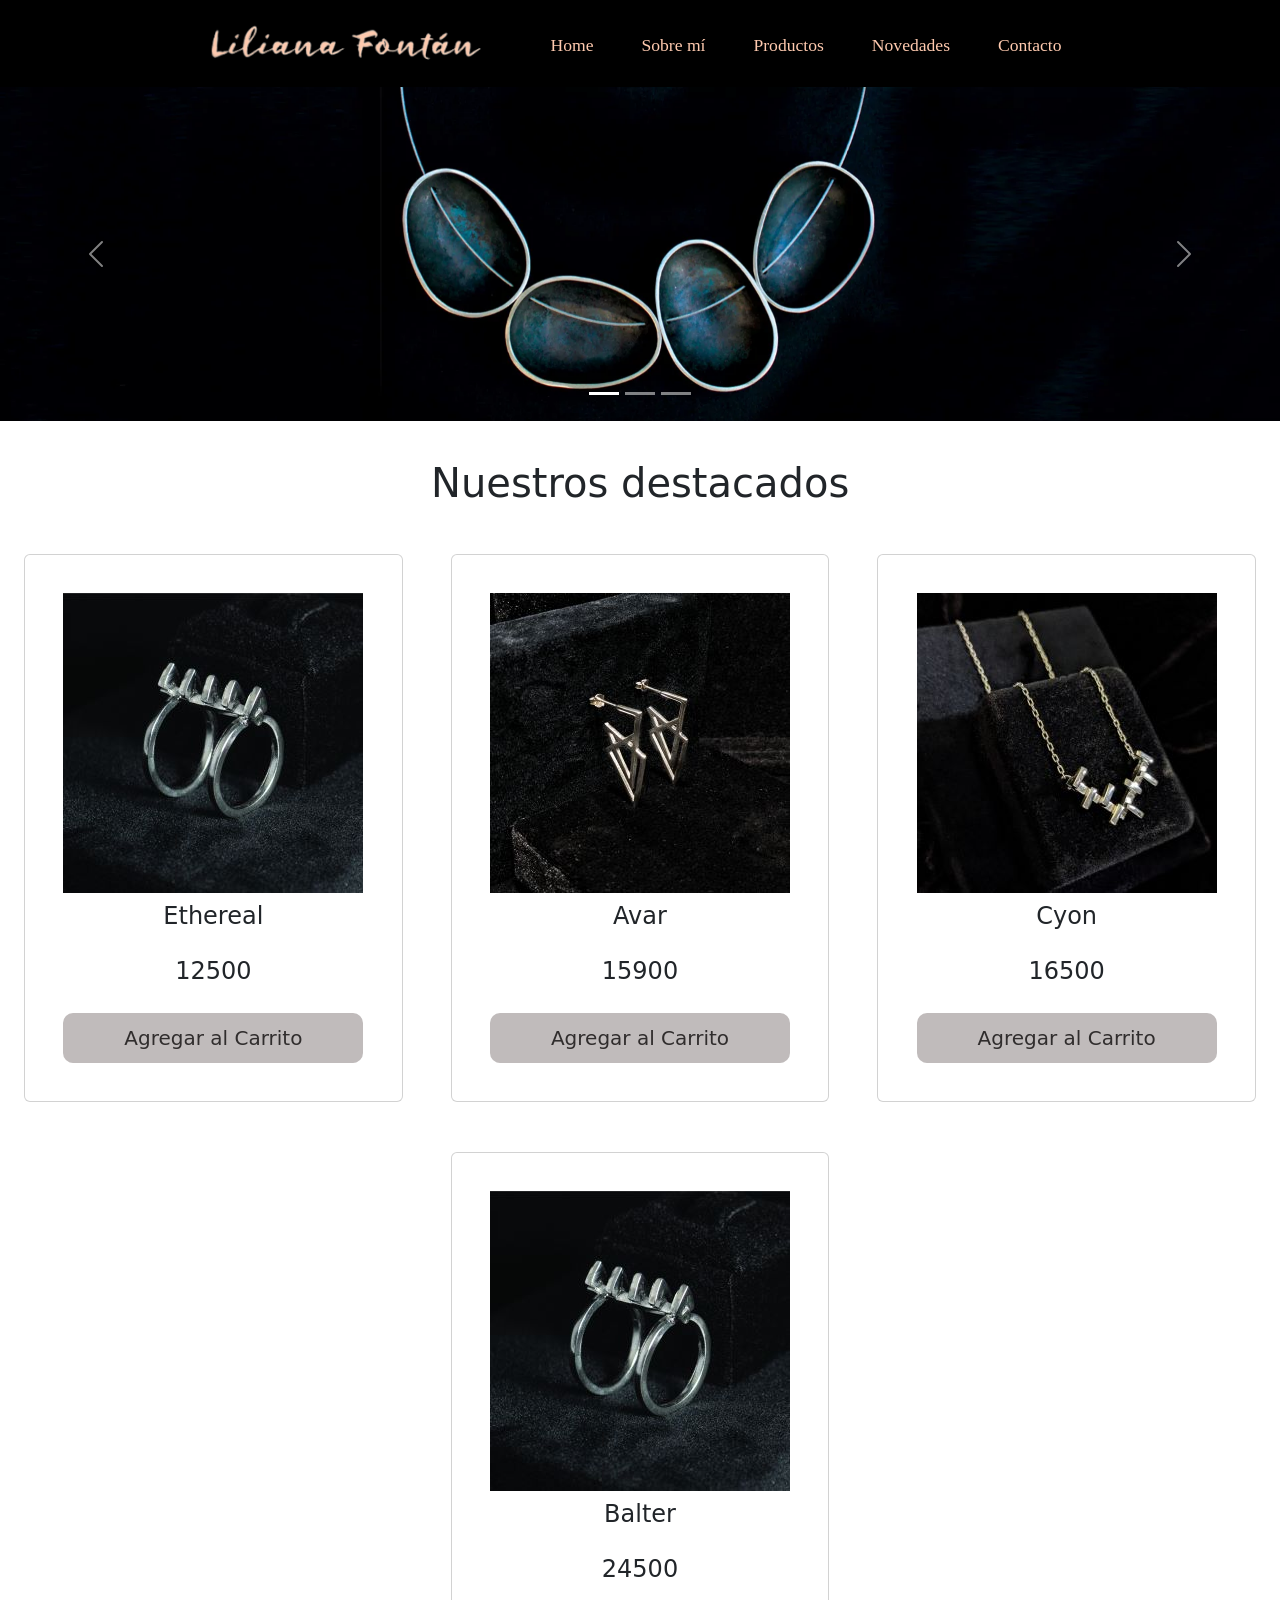
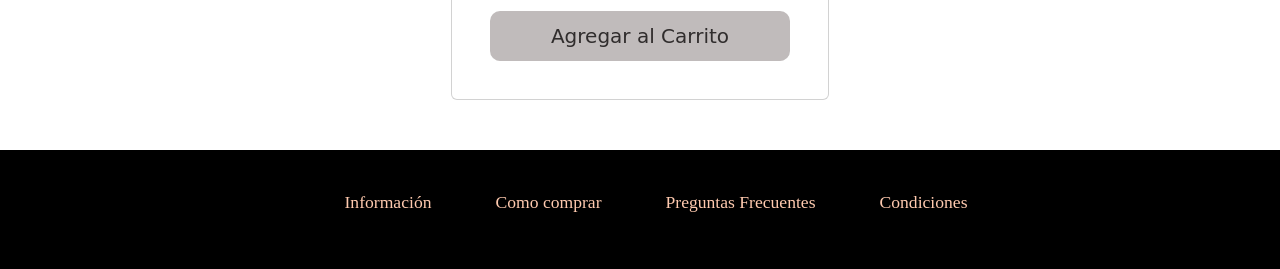
<file: index.html>
<!DOCTYPE html>
<html lang="es">
  <head>
    <meta charset="UTF-8" />
    <meta http-equiv="X-UA-Compatible" content="IE=edge" />
    <meta name="viewport" content="width=device-width, initial-scale=1.0" />
    <link
      href="https://cdn.jsdelivr.net/npm/bootstrap@5.1.3/dist/css/bootstrap.min.css"
      rel="stylesheet"
      integrity="sha384-1BmE4kWBq78iYhFldvKuhfTAU6auU8tT94WrHftjDbrCEXSU1oBoqyl2QvZ6jIW3"
      crossorigin="anonymous"
    />
    <meta
      name="description"
      content="Joyería de autor, piezas hechas a mano en plata 925 y piedras naturales"
    />
    <meta
      name="keywords"
      content="joyería, artesanal, autor,plata, 925, piedras,engarce,amatista,cuarzo,granate,cera"
    />
    <link rel="stylesheet" href="./css/style.css" />
    <link
      rel="stylesheet"
      href="https://cdnjs.cloudflare.com/ajax/libs/animate.css/4.1.1/animate.min.css"
    />
    <title>Liliana Fontán | Home</title>
    <link rel="shortcut icon" href="./Imagenes/favicon.ico" />
  </head>
  <body>
    <div class="contenedor">
      <!--ENCABEZADO-->
      <header>
        <nav class="navbar">
          <img
            src="./Imagenes/LogoLili_14-removebg-preview 14.png"
            alt="Logo de la marca"
            width="300px"
          />
          <ul>
            <li><a href="index.html">Home</a></li>
            <li><a href="./pages/sobreMi.html">Sobre mí</a></li>
            <li><a href="./pages/productos.html">Productos</a></li>
            <li><a href="./pages/novedades.html">Novedades</a></li>
            <li><a href="./pages/contacto.html">Contacto</a></li>
          </ul>
        </nav>
      </header>
      <!--CAROUSEL-->
      <div class="contenedor_carousel">
        <div
          id="carouselExampleIndicators"
          class="carousel slide"
          data-bs-ride="carousel"
        >
          <div class="carousel-indicators">
            <button
              type="button"
              data-bs-target="#carouselExampleIndicators"
              data-bs-slide-to="0"
              class="active"
              aria-current="true"
              aria-label="Slide 1"
            ></button>
            <button
              type="button"
              data-bs-target="#carouselExampleIndicators"
              data-bs-slide-to="1"
              aria-label="Slide 2"
            ></button>
            <button
              type="button"
              data-bs-target="#carouselExampleIndicators"
              data-bs-slide-to="2"
              aria-label="Slide 3"
            ></button>
          </div>
          <div class="carousel-inner">
            <div class="carousel-item active">
              <img
                src="./Imagenes/slider1.png"
                class="d-block w-100"
                alt="Slider1"
              />
            </div>
            <div class="carousel-item">
              <img
                src="./Imagenes/slider 2.png"
                class="d-block w-100"
                alt="Slider2"
              />
            </div>
            <div class="carousel-item">
              <img
                src="./Imagenes/slider4.png"
                class="d-block w-100"
                alt="Slider3"
              />
            </div>
          </div>
          <button
            class="carousel-control-prev"
            type="button"
            data-bs-target="#carouselExampleIndicators"
            data-bs-slide="prev"
          >
            <span class="carousel-control-prev-icon" aria-hidden="true"></span>
            <span class="visually-hidden">Previous</span>
          </button>
          <button
            class="carousel-control-next"
            type="button"
            data-bs-target="#carouselExampleIndicators"
            data-bs-slide="next"
          >
            <span class="carousel-control-next-icon" aria-hidden="true"></span>
            <span class="visually-hidden">Next</span>
          </button>
        </div>
      </div>

      <div class="destacados">
        <h1 class="animate__animated animate__backInLeft">
          Nuestros destacados
        </h1>
      </div>
      <!--CARDS -->
      <div id="ID_cardContainer" class="cardContainer">
        <!--   <div class="card scale">
          <div class="cartImg"><img src="./Imagenes/Ring_resized.jpg" /></div>
          <div class="cartTitle"><h2>Monitor Samsung</h2></div>
          <div class="cartDesc"><h2>27 Pulgadas</h2></div>
          <div class="cartPrice"><h2>$50000</h2></div>
        </div>
        <div class="card scale">
          <div class="cartImg">
            <img src="./Imagenes/Earrings_resized.jpeg" />
          </div>
          <div class="cartTitle"><h2>Monitor Samsung</h2></div>
          <div class="cartDesc"><h2>27 Pulgadas</h2></div>
          <div class="cartPrice"><h2>$50000</h2></div>
        </div>
        <div class="card scale">
          <div class="cartImg">
            <img src="./Imagenes/Necklace_resized.jpeg" />
          </div>
          <div class="cartTitle"><h2>Monitor</h2></div>
          <div class="cartDesc"><h2>27 Pulg</h2></div>
          <div class="cartPrice"><h2>$50000</h2></div>
        </div>
        <div class="card scale">
          <div class="cartImg">
            <img src="./Imagenes/brazalete_resized.jpg" />
          </div>
          <div class="cartTitle"><h2>Monitor Samsung</h2></div>
          <div class="cartDesc"><h2>27 Pulgadas</h2></div>
          <div class="cartPrice"><h2>$50000</h2></div>
        </div> -->
      </div>
      <!--PIÉ DE PÁGINA-->
      <footer>
        <div class="pie">
          <ul>
            <li><a href="./pages/información.html">Información</a></li>
            <li><a href="./pages/como-comprar.html">Como comprar</a></li>
            <li>
              <a href="./pages/preguntas-frecuentes.html"
                >Preguntas Frecuentes</a
              >
            </li>
            <li>
              <a href="./pages/terminos-y-condiciones.html">Condiciones</a>
            </li>
          </ul>
        </div>
      </footer>
    </div>
    <script
      src="https://cdn.jsdelivr.net/npm/@popperjs/core@2.10.2/dist/umd/popper.min.js"
      integrity="sha384-7+zCNj/IqJ95wo16oMtfsKbZ9ccEh31eOz1HGyDuCQ6wgnyJNSYdrPa03rtR1zdB"
      crossorigin="anonymous"
    ></script>
    <script
      src="https://cdn.jsdelivr.net/npm/bootstrap@5.1.3/dist/js/bootstrap.min.js"
      integrity="sha384-QJHtvGhmr9XOIpI6YVutG+2QOK9T+ZnN4kzFN1RtK3zEFEIsxhlmWl5/YESvpZ13"
      crossorigin="anonymous"
    ></script>
    <script src="js/app.js"></script>
  </body>
  <script
    src="https://cdn.jsdelivr.net/npm/bootstrap@5.1.3/dist/js/bootstrap.bundle.min.js"
    integrity="sha384-ka7Sk0Gln4gmtz2MlQnikT1wXgYsOg+OMhuP+IlRH9sENBO0LRn5q+8nbTov4+1p"
    crossorigin="anonymous"
  ></script>
</html>
</file>
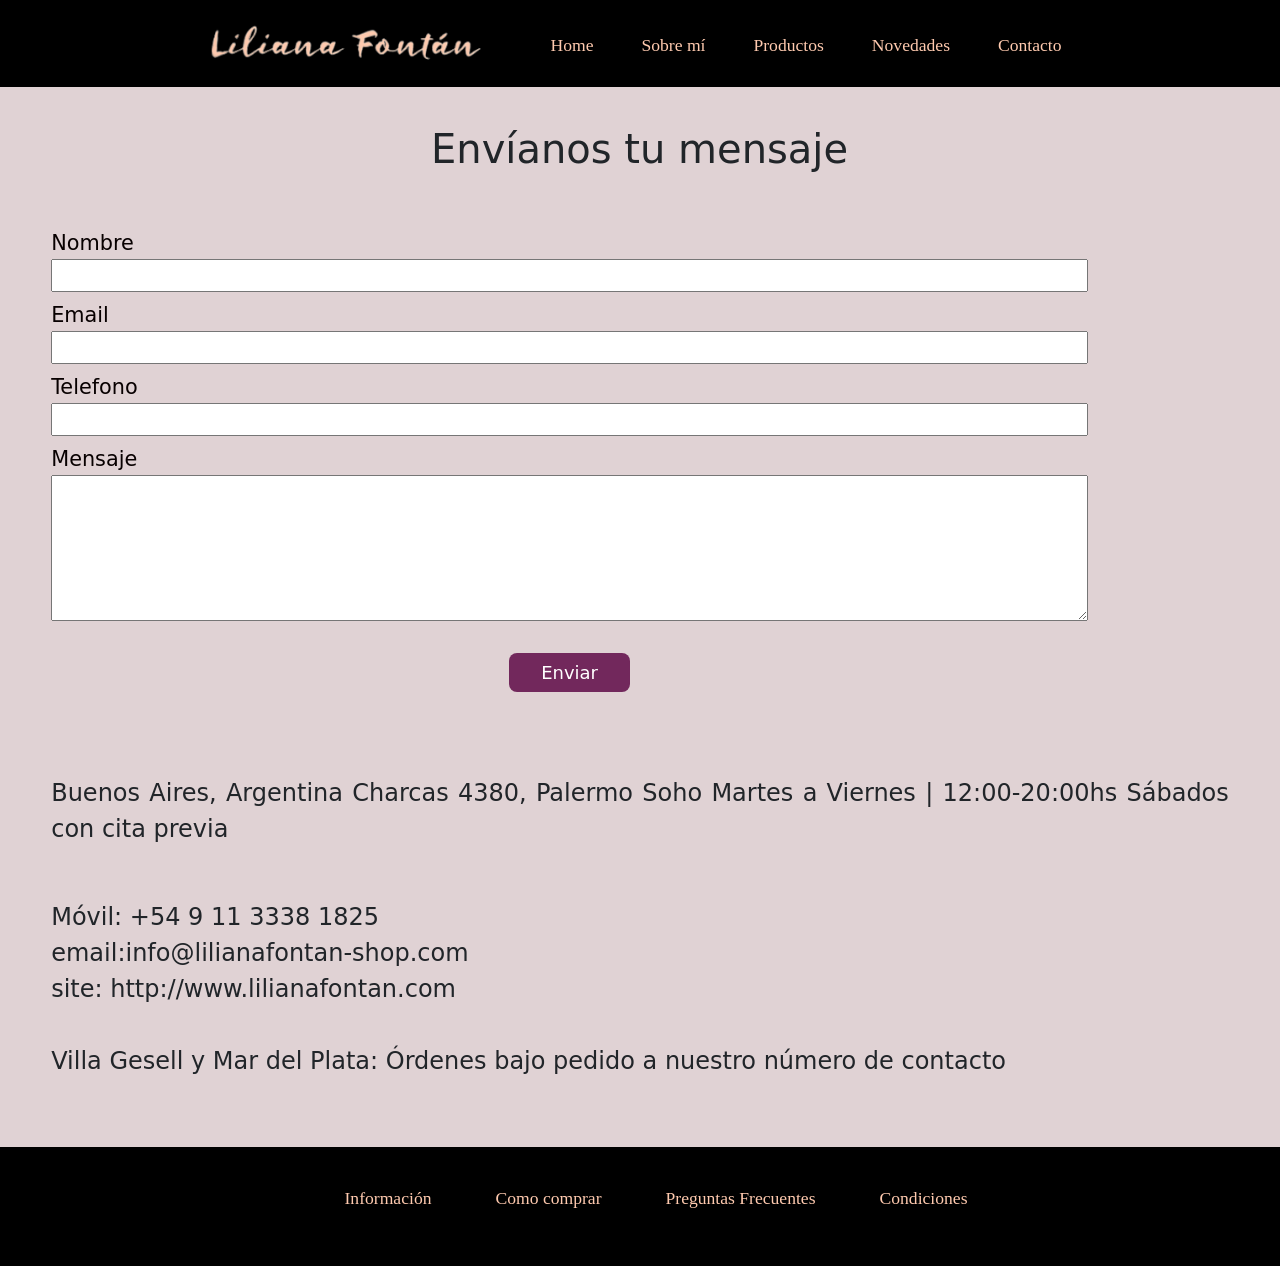
<file: pages/contacto.html>
<!DOCTYPE html>
<html lang="es">
  <head>
    <meta charset="UTF-8" />
    <meta http-equiv="X-UA-Compatible" content="IE=edge" />
    <meta name="viewport" content="width=device-width, initial-scale=1.0" />
    <link
      rel="stylesheet"
      href="https://cdnjs.cloudflare.com/ajax/libs/animate.css/4.1.1/animate.min.css"
    />
    <link
      href="https://cdn.jsdelivr.net/npm/bootstrap@5.1.3/dist/css/bootstrap.min.css"
      rel="stylesheet"
      integrity="sha384-1BmE4kWBq78iYhFldvKuhfTAU6auU8tT94WrHftjDbrCEXSU1oBoqyl2QvZ6jIW3"
      crossorigin="anonymous"
    />
    <meta name="description" content="Contacto con joyería de autor" />
    <meta
      name="keywords"
      content="joyería, artesanal, autor,plata, 925, piedras, contacto"
    />
    <link rel="stylesheet" href="../css/style.css" />
    <title>Liliana Fontán | Contacto</title>
    <link rel="shortcut icon" href="../Imagenes/favicon.ico" />
  </head>
  <body class="contenedor-form">
    <!--ENCABEZADO-->
    <header>
      <nav class="navbar">
        <img
          src="../Imagenes/LogoLili_14-removebg-preview 14.png"
          alt="Logo de la marca"
          width="300px"
        />
        <ul>
          <li><a href="../index.html">Home</a></li>
          <li><a href="sobreMi.html">Sobre mí</a></li>
          <li><a href="productos.html">Productos</a></li>
          <li><a href="novedades.html">Novedades</a></li>
          <li><a href="contacto.html">Contacto</a></li>
        </ul>
      </nav>
    </header>
    <!--PRINCIPAL-->
    <div class="destacados">
      <h1 class="animate__animated animate__backInLeft">Envíanos tu mensaje</h1>
    </div>
    <div class="formulario">
      <form action="">
        <label for="">Nombre</label>
        <input type="text" class="nombre" />
        <label for="">Email</label>
        <input type="email" class="email" />
        <label for="">Telefono</label>
        <input type="number" class="telefono" />
        <label for="">Mensaje</label>
        <textarea name="" id="" rows="5" class="mensaje"></textarea>
        <button class="btn">Enviar</button>
      </form>
    </div>
    <div class="sectionForm">
      <p>
        Buenos Aires, Argentina Charcas 4380, Palermo Soho Martes a Viernes |
        12:00-20:00hs Sábados con cita previa
      </p>
      <p>
        <br />
        Móvil: +54 9 11 3338 1825
        <br />
        email:info@lilianafontan-shop.com
        <br />
        site: http://www.lilianafontan.com
        <br />
        <br />
        Villa Gesell y Mar del Plata: Órdenes bajo pedido a nuestro número de
        contacto
      </p>
    </div>
    <!--PIÉ DE PÁGINA-->
    <footer>
      <div class="pie">
        <ul>
          <li><a href="información.html">Información</a></li>
          <li><a href="como-comprar.html">Como comprar</a></li>
          <li><a href="preguntas-frecuentes.html">Preguntas Frecuentes</a></li>
          <li><a href="terminos-y-condiciones.html">Condiciones</a></li>
        </ul>
      </div>
    </footer>
  </body>
</html>
</file>
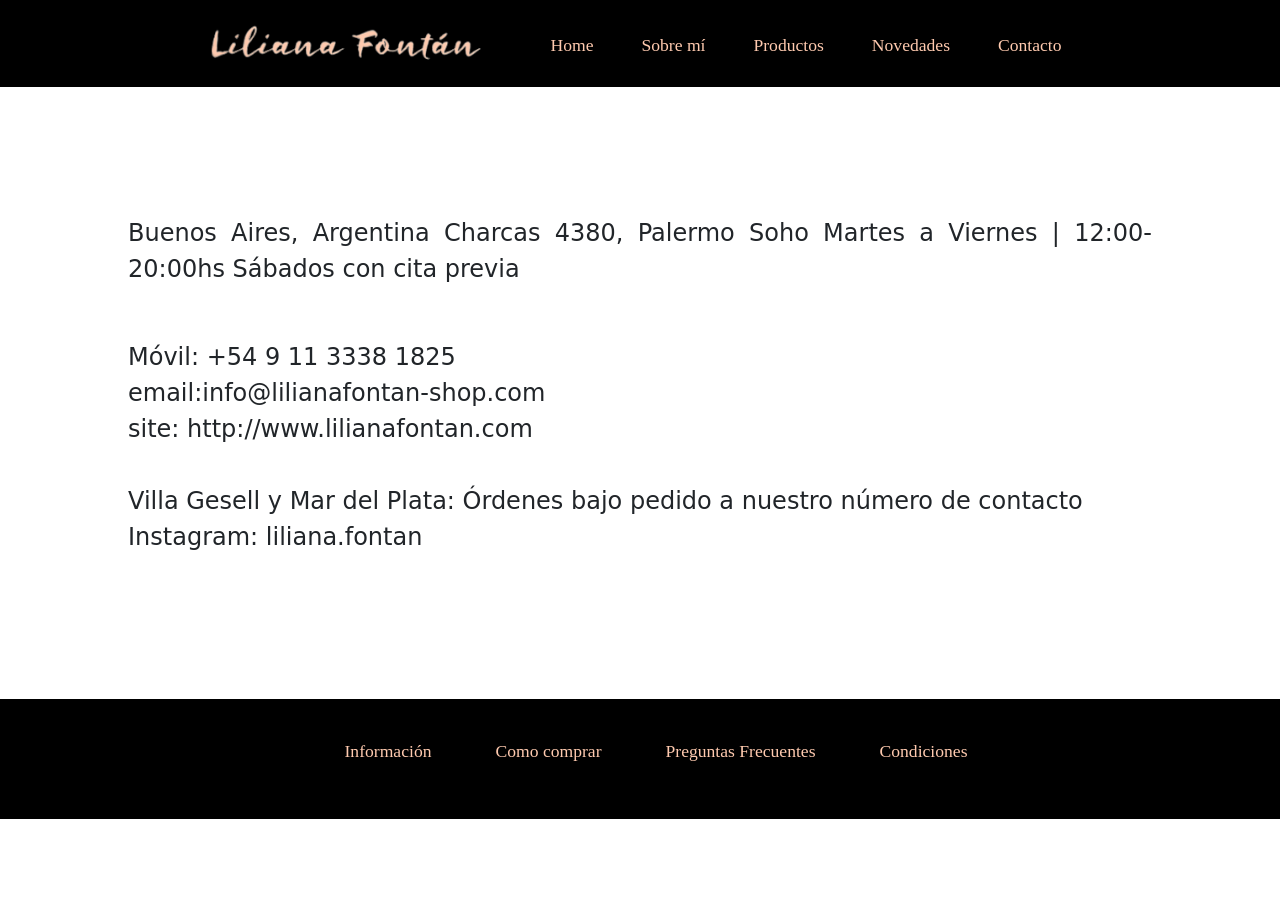
<file: pages/información.html>
<!DOCTYPE html>
<html lang="es">
  <head>
    <meta charset="UTF-8" />
    <meta http-equiv="X-UA-Compatible" content="IE=edge" />
    <meta name="viewport" content="width=device-width, initial-scale=1.0" />
    <link
      rel="stylesheet"
      href="https://cdnjs.cloudflare.com/ajax/libs/animate.css/4.1.1/animate.min.css"
    />
    <link
      href="https://cdn.jsdelivr.net/npm/bootstrap@5.1.3/dist/css/bootstrap.min.css"
      rel="stylesheet"
      integrity="sha384-1BmE4kWBq78iYhFldvKuhfTAU6auU8tT94WrHftjDbrCEXSU1oBoqyl2QvZ6jIW3"
      crossorigin="anonymous"
    />
    <meta name="description" content="Contacto con joyería de autor" />
    <meta
      name="keywords"
      content="joyería, artesanal, autor,plata, 925, piedras, contacto"
    />
    <link rel="stylesheet" href="../css/style.css" />
    <title>Liliana Fontán | Información</title>
    <link rel="shortcut icon" href="../Imagenes/favicon.ico" />
  </head>
  <body>
    <!--ENCABEZADO-->
    <header>
      <nav class="navbar">
        <img
          src="../Imagenes/LogoLili_14-removebg-preview 14.png"
          alt="Logo de la marca"
          width="300px"
        />
        <ul>
          <li><a href="../index.html">Home</a></li>
          <li><a href="sobreMi.html">Sobre mí</a></li>
          <li><a href="productos.html">Productos</a></li>
          <li><a href="novedades.html">Novedades</a></li>
          <li><a href="contacto.html">Contacto</a></li>
        </ul>
      </nav>
    </header>
    <!--PRINCIPAL-->
    <div class="info">
      <p>
        Buenos Aires, Argentina Charcas 4380, Palermo Soho Martes a Viernes |
        12:00-20:00hs Sábados con cita previa
      </p>
      <p>
        <br />
        Móvil: +54 9 11 3338 1825
        <br />
        email:info@lilianafontan-shop.com
        <br />
        site: http://www.lilianafontan.com
        <br />
        <br />
        Villa Gesell y Mar del Plata: Órdenes bajo pedido a nuestro número de
        contacto
        <br />
        Instagram: liliana.fontan
      </p>
    </div>
    <!--PIÉ DE PÁGINA-->
    <footer>
      <div class="pie">
        <ul>
          <li><a href="información.html">Información</a></li>
          <li><a href="como-comprar.html">Como comprar</a></li>
          <li><a href="preguntas-frecuentes.html">Preguntas Frecuentes</a></li>
          <li><a href="terminos-y-condiciones.html">Condiciones</a></li>
        </ul>
      </div>
    </footer>
  </body>
</html>
</file>
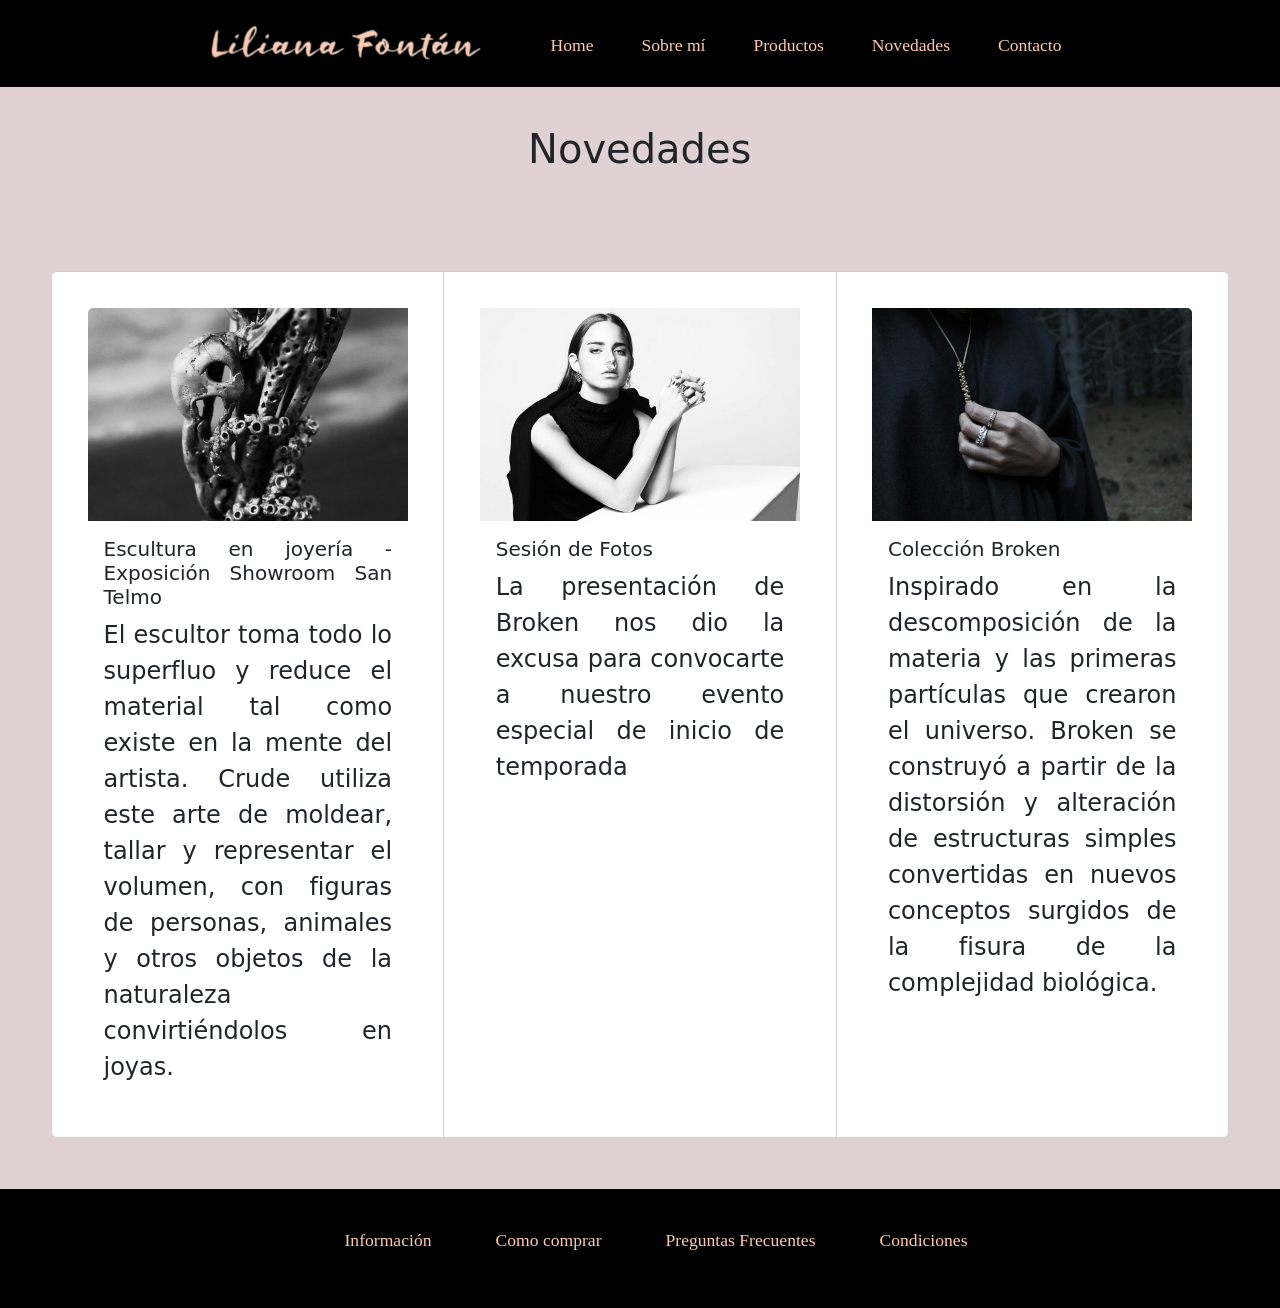
<file: pages/novedades.html>
<!DOCTYPE html>
<html lang="es">
  <head>
    <meta charset="UTF-8" />
    <meta http-equiv="X-UA-Compatible" content="IE=edge" />
    <meta name="viewport" content="width=device-width, initial-scale=1.0" />
    <link
      href="https://cdn.jsdelivr.net/npm/bootstrap@5.1.3/dist/css/bootstrap.min.css"
      rel="stylesheet"
      integrity="sha384-1BmE4kWBq78iYhFldvKuhfTAU6auU8tT94WrHftjDbrCEXSU1oBoqyl2QvZ6jIW3"
      crossorigin="anonymous"
    />
    <meta name="description" content="Novedades en joyería de autor" />
    <meta
      name="keywords"
      content="joyería, artesanal, autor,plata, 925, piedras, novedades"
    />
    <link rel="stylesheet" href="../css/style.css" />
    <link
      rel="stylesheet"
      href="https://cdnjs.cloudflare.com/ajax/libs/animate.css/4.1.1/animate.min.css"
    />
    <title>Liliana Fontán | Novedades</title>
    <link rel="shortcut icon" href="../Imagenes/favicon.ico" />
  </head>
  <body class="contenedor-novedades">
    <!--ENCABEZADO-->
    <header>
      <nav class="navbar">
        <img
          src="../Imagenes/LogoLili_14-removebg-preview 14.png"
          alt="Logo de la marca"
          width="300px"
        />
        <ul>
          <li><a href="../index.html">Home</a></li>
          <li><a href="sobreMi.html">Sobre mí</a></li>
          <li><a href="productos.html">Productos</a></li>
          <li><a href="novedades.html">Novedades</a></li>
          <li><a href="contacto.html">Contacto</a></li>
        </ul>
      </nav>
    </header>
    <div class="destacados">
      <h1 class="animate__animated animate__backInLeft">Novedades</h1>
    </div>
    <div class="sectionText">
      <!--Novedades-->
      <div class="card-group">
        <div class="card">
          <img src="../Imagenes/Novedad6.jpg" class="card-img-top" alt="..." />
          <div class="card-body">
            <h5 class="card-title">
              Escultura en joyería - Exposición Showroom San Telmo
            </h5>
            <p class="card-text">
              El escultor toma todo lo superfluo y reduce el material tal como
              existe en la mente del artista. Crude utiliza este arte de
              moldear, tallar y representar el volumen, con figuras de personas,
              animales y otros objetos de la naturaleza convirtiéndolos en
              joyas.
            </p>
          </div>
        </div>
        <div class="card">
          <img
            src="../Imagenes/Nvedades7.jpg"
            class="card-img-top"
            alt="Imagen de colección Broken"
          />
          <div class="card-body">
            <h5 class="card-title">Sesión de Fotos</h5>
            <p class="card-text">
              La presentación de Broken nos dio la excusa para convocarte a
              nuestro evento especial de inicio de temporada
            </p>
          </div>
        </div>
        <div class="card">
          <img src="../Imagenes/Novedad4.jpg" class="card-img-top" alt="..." />
          <div class="card-body">
            <h5 class="card-title">Colección Broken</h5>
            <p class="card-text">
              Inspirado en la descomposición de la materia y las primeras
              partículas que crearon el universo. Broken se construyó a partir
              de la distorsión y alteración de estructuras simples convertidas
              en nuevos conceptos surgidos de la fisura de la complejidad
              biológica.
            </p>
          </div>
        </div>
      </div>
      <!--Fin de novedades-->
    </div>
    <!--PIÉ DE PÁGINA-->
    <footer>
      <div class="pie">
        <ul>
          <li><a href="información.html">Información</a></li>
          <li><a href="como-comprar.html">Como comprar</a></li>
          <li><a href="preguntas-frecuentes.html">Preguntas Frecuentes</a></li>
          <li><a href="terminos-y-condiciones.html">Condiciones</a></li>
        </ul>
      </div>
    </footer>
  </body>
</html>
</file>
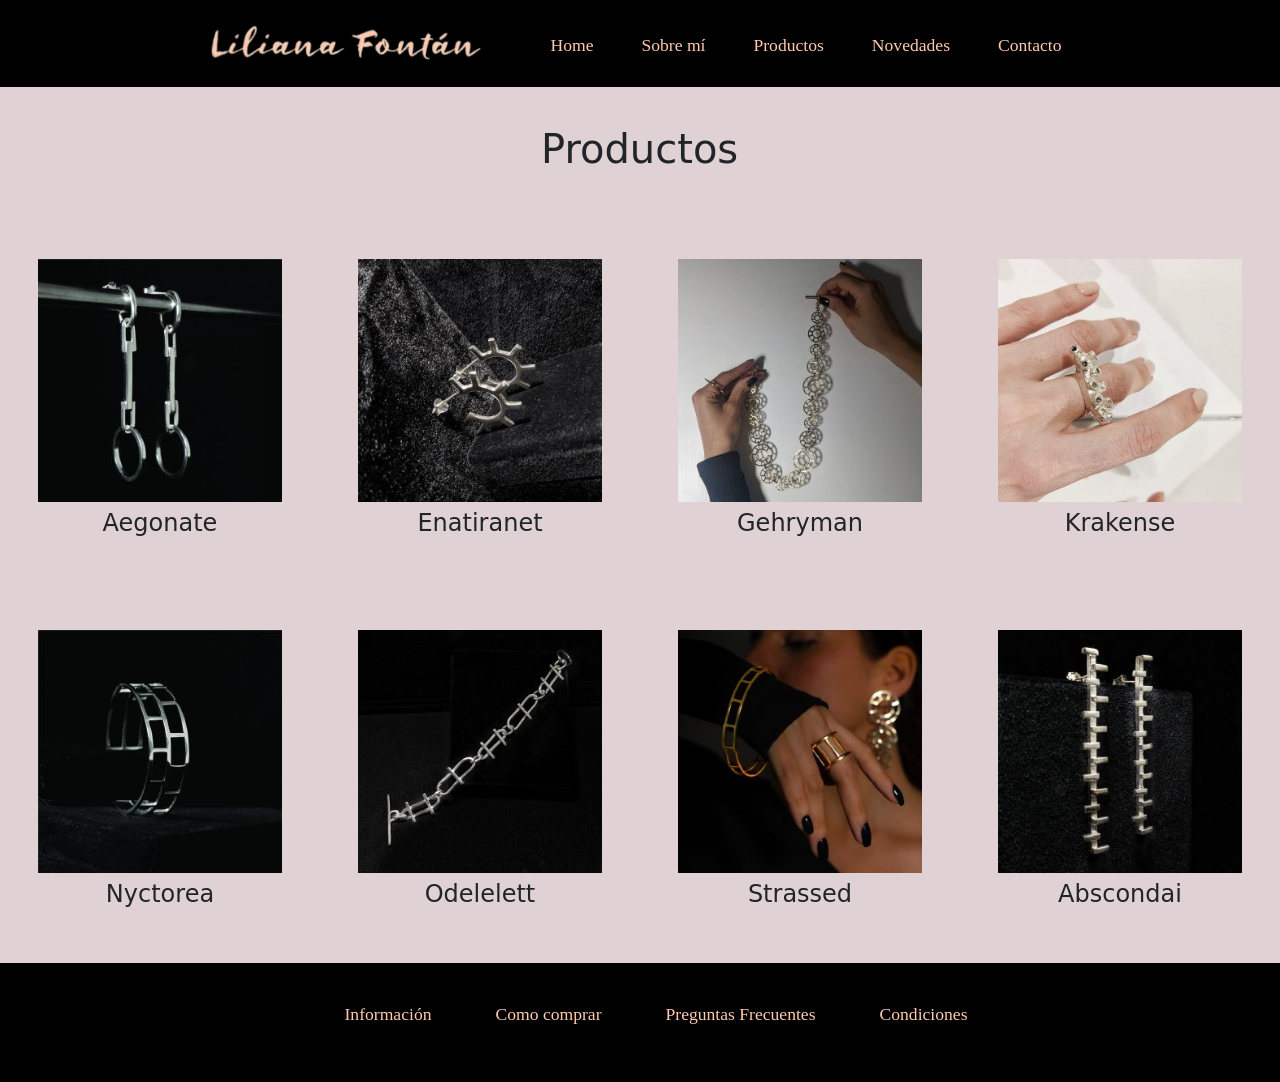
<file: pages/productos.html>
<!DOCTYPE html>
<html lang="es">
  <head>
    <meta charset="UTF-8" />
    <meta http-equiv="X-UA-Compatible" content="IE=edge" />
    <meta name="viewport" content="width=device-width, initial-scale=1.0" />
    <link
      href="https://cdn.jsdelivr.net/npm/bootstrap@5.1.3/dist/css/bootstrap.min.css"
      rel="stylesheet"
      integrity="sha384-1BmE4kWBq78iYhFldvKuhfTAU6auU8tT94WrHftjDbrCEXSU1oBoqyl2QvZ6jIW3"
      crossorigin="anonymous"
    />
    <meta
      name="description"
      content="Productos hechos a mano, joyería de autor"
    />
    <meta
      name="keywords"
      content="joyería, artesanal, autor,plata, 925, piedras, productos"
    />
    <link rel="stylesheet" href="../css/style.css" />
    <link
      rel="stylesheet"
      href="https://cdnjs.cloudflare.com/ajax/libs/animate.css/4.1.1/animate.min.css"
    />
    <title>Liliana Fontán | Productos</title>
    <link rel="shortcut icon" href="../Imagenes/favicon.ico" />
  </head>
  <body class="contenedor-productos">
    <!--ENCABEZADO-->
    <header>
      <nav class="navbar">
        <img
          src="../Imagenes/LogoLili_14-removebg-preview 14.png"
          alt="Logo de la marca"
          width="300px"
        />
        <ul>
          <li><a href="../index.html">Home</a></li>
          <li><a href="sobreMi.html">Sobre mí</a></li>
          <li><a href="productos.html">Productos</a></li>
          <li><a href="novedades.html">Novedades</a></li>
          <li><a href="contacto.html">Contacto</a></li>
        </ul>
      </nav>
    </header>
    <!--PRINCIPAL-->
    <div class="destacados">
      <h1 class="animate__animated animate__backInLeft">Productos</h1>
    </div>
    <div class="card1 scale">
      <img src="../Imagenes/Aegonate.jpg" alt="imagen de Anillo" />
      <h2>Aegonate</h2>
    </div>
    <div class="card2 scale">
      <img src="../Imagenes/Enatrane_resized.jpeg" alt="Imagen de Aro" />
      <h2>Enatiranet</h2>
    </div>
    <div class="card3 scale">
      <img src="../Imagenes/Gehryman_resized.jpeg" alt="Imagen de Collar" />
      <h2>Gehryman</h2>
    </div>
    <div class="card4 scale">
      <img src="../Imagenes/Krakense_resized.jpg" alt="Imagen de Brazalete" />
      <h2>Krakense</h2>
    </div>
    <div class="card5 scale">
      <img src="../Imagenes/Nyctorea_resized.jpg" alt="imagen de Anillo" />
      <h2>Nyctorea</h2>
    </div>
    <div class="card6 scale">
      <img src="../Imagenes/Odelelet_resized.jpeg" alt="Imagen de Aro" />
      <h2>Odelelett</h2>
    </div>
    <div class="card7 scale">
      <img src="../Imagenes/Strassed_resized.jpg" alt="Imagen de Collar" />
      <h2>Strassed</h2>
    </div>
    <div class="card8 scale">
      <img src="../Imagenes/Absconda_resized.jpeg" alt="Imagen de Brazalete" />
      <h2>Abscondai</h2>
    </div>
    <!--PIÉ DE PÁGINA-->
    <footer>
      <div class="pie">
        <ul>
          <li><a href="información.html">Información</a></li>
          <li><a href="como-comprar.html">Como comprar</a></li>
          <li><a href="preguntas-frecuentes.html">Preguntas Frecuentes</a></li>
          <li><a href="terminos-y-condiciones.html">Condiciones</a></li>
        </ul>
      </div>
    </footer>
    <script
      src="https://cdn.jsdelivr.net/npm/bootstrap@5.1.3/dist/js/bootstrap.bundle.min.js"
      integrity="sha384-ka7Sk0Gln4gmtz2MlQnikT1wXgYsOg+OMhuP+IlRH9sENBO0LRn5q+8nbTov4+1p"
      crossorigin="anonymous"
    ></script>
  </body>
</html>
</file>
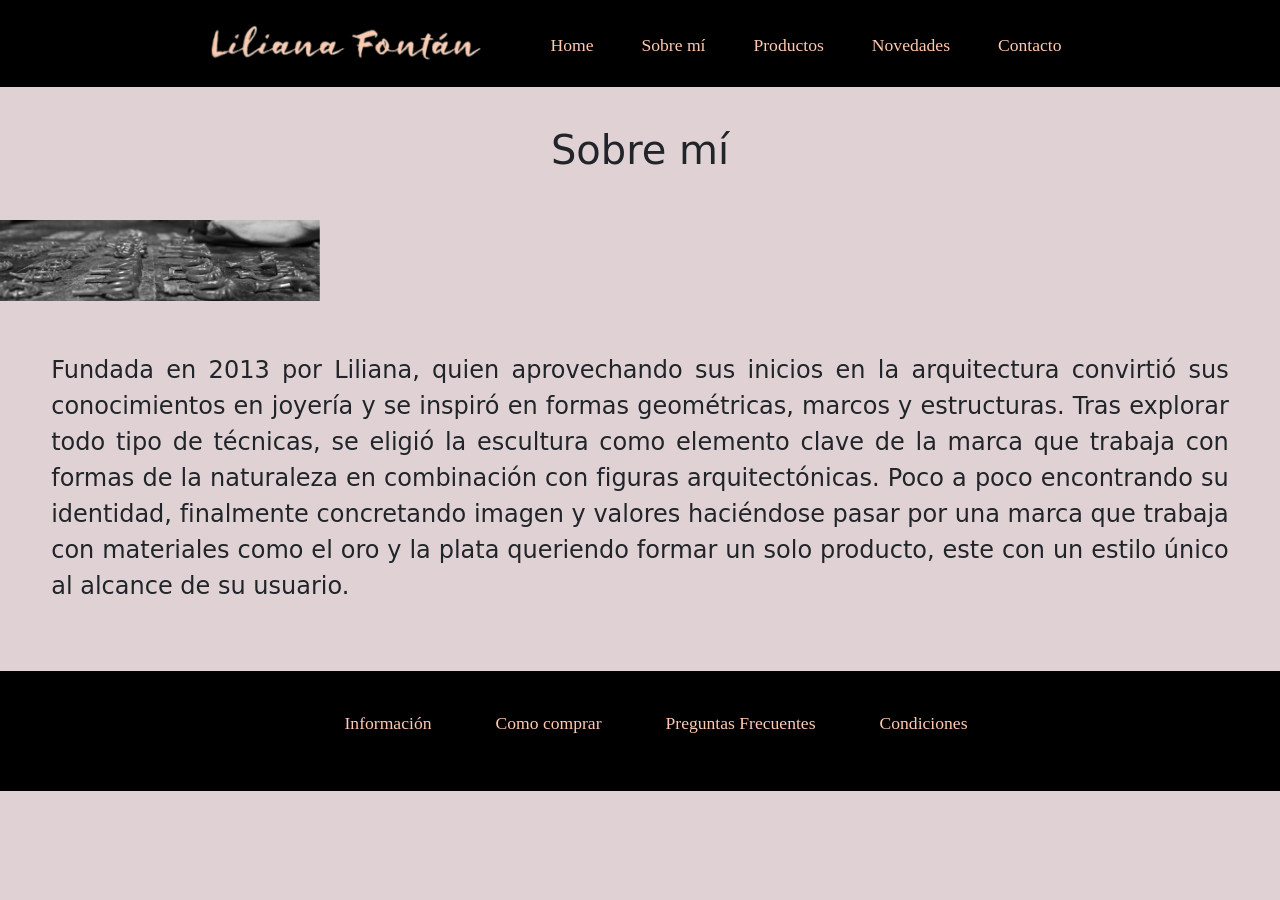
<file: pages/sobreMi.html>
<!DOCTYPE html>
<html lang="es">
  <head>
    <meta charset="UTF-8" />
    <meta http-equiv="X-UA-Compatible" content="IE=edge" />
    <meta name="viewport" content="width=device-width, initial-scale=1.0" />
    <link
      href="https://cdn.jsdelivr.net/npm/bootstrap@5.1.3/dist/css/bootstrap.min.css"
      rel="stylesheet"
      integrity="sha384-1BmE4kWBq78iYhFldvKuhfTAU6auU8tT94WrHftjDbrCEXSU1oBoqyl2QvZ6jIW3"
      crossorigin="anonymous"
    />
    <meta name="description" content="Sobre mi inspiración al hacer joyería" />
    <meta
      name="keywords"
      content="joyería, artesanal, autor,plata, 925, piedras, sobre, mí"
    />
    <link rel="stylesheet" href="../css/style.css" />
    <link
      rel="stylesheet"
      href="https://cdnjs.cloudflare.com/ajax/libs/animate.css/4.1.1/animate.min.css"
    />
    <title>Liliana Fontán | Sobre mí</title>
    <link rel="shortcut icon" href="../Imagenes/favicon.ico" />
  </head>
  <body class="contenedor-sobreMi">
    <!--ENCABEZADO-->
    <header>
      <nav class="navbar">
        <img
          src="../Imagenes/LogoLili_14-removebg-preview 14.png"
          alt="Logo de la marca"
          width="300px"
        />
        <ul>
          <li><a href="../index.html">Home</a></li>
          <li><a href="sobreMi.html">Sobre mí</a></li>
          <li><a href="productos.html">Productos</a></li>
          <li><a href="novedades.html">Novedades</a></li>
          <li><a href="contacto.html">Contacto</a></li>
        </ul>
      </nav>
    </header>
    <div class="destacados">
      <h1 class="animate__animated animate__backInLeft">Sobre mí</h1>
    </div>
    <div class="imagen">
      <img
        src="../Imagenes/TallerLili.png"
        class="img-fluid"
        alt="Imágenes de taller de Joyería"
      />
    </div>
    <div class="sectionText">
      <p>
        Fundada en 2013 por Liliana, quien aprovechando sus inicios en la
        arquitectura convirtió sus conocimientos en joyería y se inspiró en
        formas geométricas, marcos y estructuras. Tras explorar todo tipo de
        técnicas, se eligió la escultura como elemento clave de la marca que
        trabaja con formas de la naturaleza en combinación con figuras
        arquitectónicas. Poco a poco encontrando su identidad, finalmente
        concretando imagen y valores haciéndose pasar por una marca que trabaja
        con materiales como el oro y la plata queriendo formar un solo producto,
        este con un estilo único al alcance de su usuario.
      </p>
    </div>
    <!--PIÉ DE PÁGINA-->
    <footer>
      <div class="pie">
        <ul>
          <li><a href="información.html">Información</a></li>
          <li><a href="como-comprar.html">Como comprar</a></li>
          <li><a href="preguntas-frecuentes.html">Preguntas Frecuentes</a></li>
          <li><a href="terminos-y-condiciones.html">Condiciones</a></li>
        </ul>
      </div>
    </footer>
  </body>
</html>
</file>
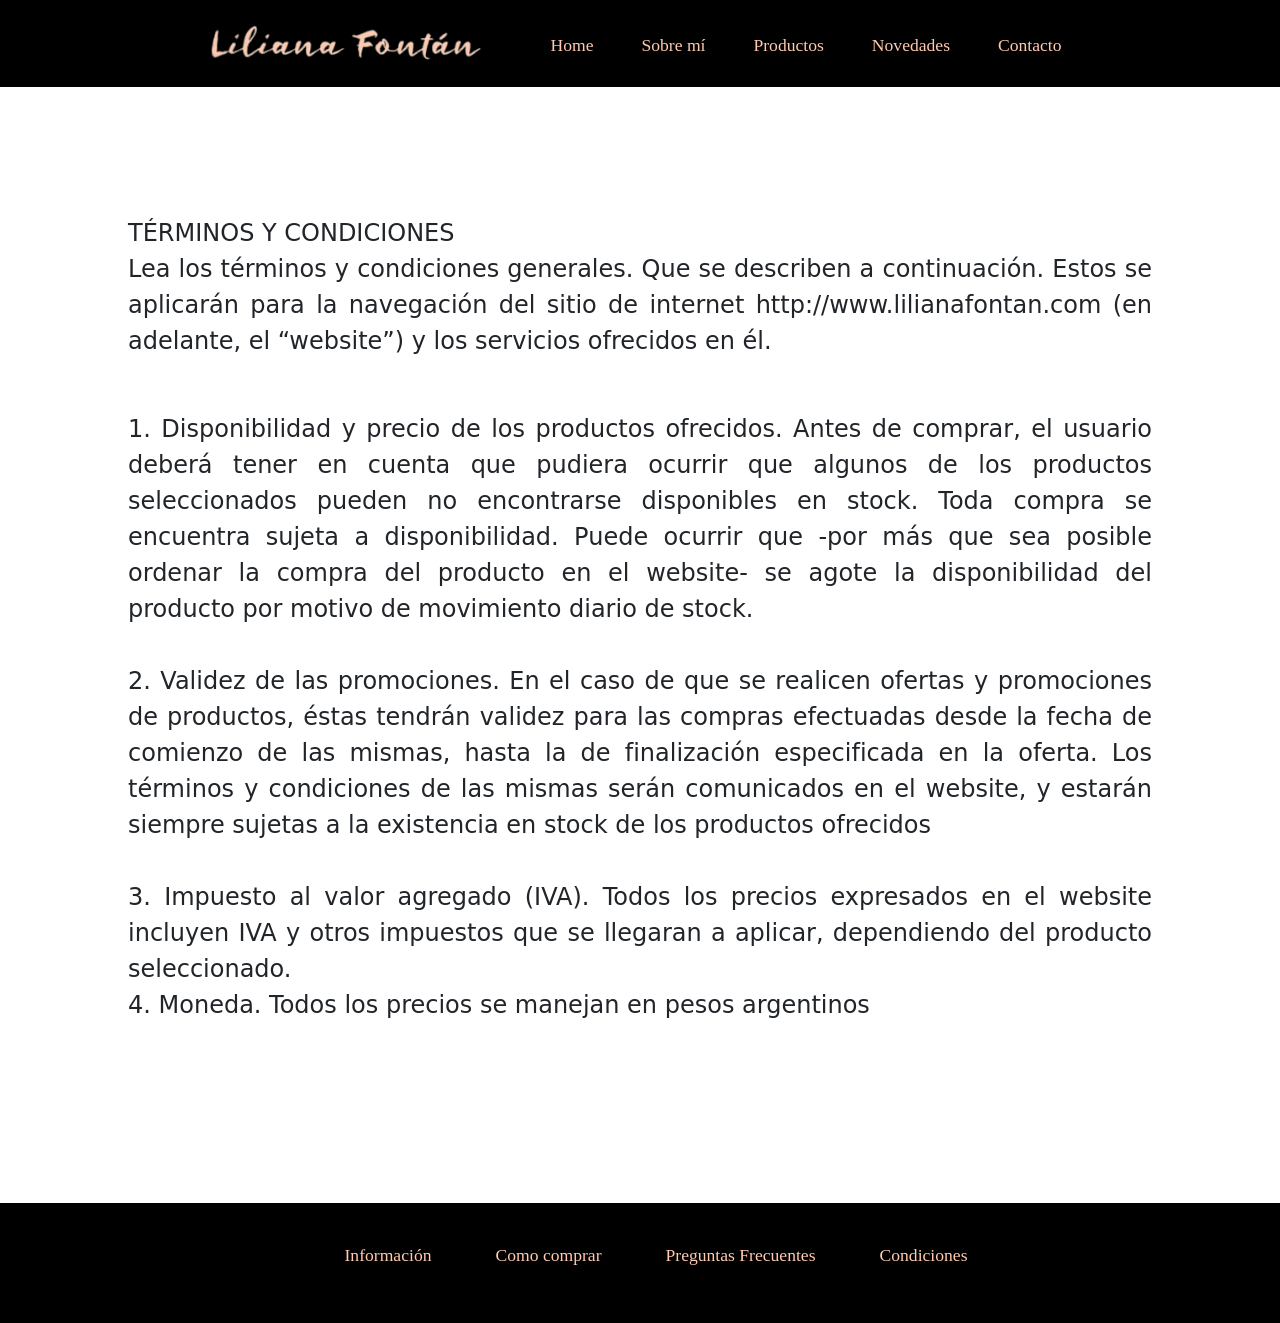
<file: pages/terminos-y-condiciones.html>
<!DOCTYPE html>
<html lang="es">
  <head>
    <meta charset="UTF-8" />
    <meta http-equiv="X-UA-Compatible" content="IE=edge" />
    <meta name="viewport" content="width=device-width, initial-scale=1.0" />
    <link
      rel="stylesheet"
      href="https://cdnjs.cloudflare.com/ajax/libs/animate.css/4.1.1/animate.min.css"
    />
    <link
      href="https://cdn.jsdelivr.net/npm/bootstrap@5.1.3/dist/css/bootstrap.min.css"
      rel="stylesheet"
      integrity="sha384-1BmE4kWBq78iYhFldvKuhfTAU6auU8tT94WrHftjDbrCEXSU1oBoqyl2QvZ6jIW3"
      crossorigin="anonymous"
    />
    <meta name="description" content="Contacto con joyería de autor" />
    <meta
      name="keywords"
      content="joyería, artesanal, autor,plata, 925, piedras, contacto"
    />
    <link rel="stylesheet" href="../css/style.css" />
    <title>Liliana Fontán | Términos y Condiciones</title>
    <link rel="shortcut icon" href="../Imagenes/favicon.ico" />
  </head>
  <body>
    <!--ENCABEZADO-->
    <header>
      <nav class="navbar">
        <img
          src="../Imagenes/LogoLili_14-removebg-preview 14.png"
          alt="Logo de la marca"
          width="300px"
        />
        <ul>
          <li><a href="../index.html">Home</a></li>
          <li><a href="sobreMi.html">Sobre mí</a></li>
          <li><a href="productos.html">Productos</a></li>
          <li><a href="novedades.html">Novedades</a></li>
          <li><a href="contacto.html">Contacto</a></li>
        </ul>
      </nav>
    </header>
    <!--PRINCIPAL-->
    <div class="info">
      <p>
        TÉRMINOS Y CONDICIONES <br />
        Lea los términos y condiciones generales. Que se describen a
        continuación. Estos se aplicarán para la navegación del sitio de
        internet http://www.lilianafontan.com (en adelante, el “website”) y los
        servicios ofrecidos en él.
      </p>
      <p>
        <br />
        1. Disponibilidad y precio de los productos ofrecidos. Antes de comprar,
        el usuario deberá tener en cuenta que pudiera ocurrir que algunos de los
        productos seleccionados pueden no encontrarse disponibles en stock. Toda
        compra se encuentra sujeta a disponibilidad. Puede ocurrir que -por más
        que sea posible ordenar la compra del producto en el website- se agote
        la disponibilidad del producto por motivo de movimiento diario de stock.
        <br />
        <br />
        2. Validez de las promociones. En el caso de que se realicen ofertas y
        promociones de productos, éstas tendrán validez para las compras
        efectuadas desde la fecha de comienzo de las mismas, hasta la de
        finalización especificada en la oferta. Los términos y condiciones de
        las mismas serán comunicados en el website, y estarán siempre sujetas a
        la existencia en stock de los productos ofrecidos
        <br />
        <br />
        3. Impuesto al valor agregado (IVA). Todos los precios expresados en el
        website incluyen IVA y otros impuestos que se llegaran a aplicar,
        dependiendo del producto seleccionado.
        <br />
        4. Moneda. Todos los precios se manejan en pesos argentinos
        <br />
        <br />
      </p>
    </div>
    <!--PIÉ DE PÁGINA-->
    <footer>
      <div class="pie">
        <ul>
          <li><a href="información.html">Información</a></li>
          <li><a href="como-comprar.html">Como comprar</a></li>
          <li><a href="preguntas-frecuentes.html">Preguntas Frecuentes</a></li>
          <li><a href="terminos-y-condiciones.html">Condiciones</a></li>
        </ul>
      </div>
    </footer>
  </body>
</html>
</file>
<file: css/style.css>
@charset "UTF-8";
header {
  background-color: black;
  grid-area: header;
  display: flex;
  justify-content: space-evenly; }
  header ul {
    display: flex;
    list-style: none;
    justify-content: center;
    padding-left: 2rem;
    padding-top: 1.2rem; }
    header ul li a {
      color: #ffcaaf;
      text-decoration: none;
      font-size: 1.1rem;
      font-family: cursive;
      padding: 1.5rem; }

ul li a:hover {
  color: #caa3ec; }

/*.headerHome {
  background-image: url(../Imagenes/slider1.png);
  width: 100%;
  height: 55vh;
  grid-area: headerHome;
}*/
footer {
  padding-top: 3%;
  padding-bottom: 3%;
  background-color: black;
  grid-area: pie; }
  footer ul {
    display: flex;
    -webkit-box-pack: center;
    -ms-flex-pack: center;
    justify-content: center;
    gap: 4rem;
    align-items: center;
    list-style: none;
    margin-right: 5rem;
    margin-left: 5rem; }
    footer ul li a {
      color: #ffcaaf;
      text-decoration: none;
      font-size: 1.1rem;
      font-family: cursive; }

ul li a:hover {
  color: #caa3ec; }

/*clase agregada para armado de grid Home*/
.contenedor {
  display: grid;
  grid-template-columns: repeat 4, 1fr;
  grid-template-rows: 5, 1fr;
  grid-template-areas: "header header header header" "contenedor_carousel contenedor_carousel contenedor_carousel contenedor_carousel" "destacados destacados destacados destacados" "lili lili lili lili" "pie pie pie pie"; }

/*clase agregada para armado de grid Productos*/
.contenedor-productos {
  display: grid;
  background-color: #e0d2d4;
  grid-template-columns: repeat 4, 1fr;
  grid-template-rows: 5, 1fr;
  grid-template-areas: "header header header header" "destacados destacados destacados destacados" "card1 card2 card3 card4" "card5 card6 card7 card8" "pie pie pie pie"; }

/*clase agregada para armado de grid Novedades*/
.contenedor-novedades {
  display: grid;
  background-color: #e0d2d4;
  grid-template-columns: repeat 4, 1fr;
  grid-template-rows: 4, 1fr;
  grid-template-areas: "header header header header" "destacados destacados destacados destacados" "sectionText sectionText sectionText sectionText" "pie pie pie pie"; }

/*clase agregada para armado de grid Sobre mí*/
.contenedor-sobreMi {
  display: grid;
  background-color: #e0d2d4;
  grid-template-columns: repeat 4, 1fr;
  grid-template-rows: 5, 1fr;
  grid-template-areas: "header header header header" "destacados destacados destacados destacados" "imagen imagen imagen imagen" "sectionText sectionText sectionText sectionText" "pie pie pie pie"; }

/*clase agregada para armado de grid Form de Contacto*/
.contenedor-form {
  display: grid;
  background-color: #e0d2d4;
  grid-template-columns: repeat 4, 1fr;
  grid-template-rows: 5, 1fr;
  grid-template-areas: "header header header header" "destacados destacados destacados destacados" "formulario formulario formulario formulario" "sectionForm sectionForm sectionForm sectionForm" "pie pie pie pie"; }

form {
  width: 100%;
  display: flex;
  flex-direction: column;
  justify-content: center;
  padding-right: 15%;
  padding-left: 4%;
  color: #080000; }
  form .btn {
    margin: 2rem auto;
    background-color: #72285c;
    border: none;
    padding-right: 2rem;
    padding-left: 2rem;
    border-radius: 0.5rem;
    color: white;
    font-size: large; }
  form input,
  form textarea {
    background-color: white(238, 238, 245, 0.432);
    color: #1a1616; }
  form .nombre, form .email, form .telefono, form .mensaje, form label {
    font-size: larger; }
  form label {
    margin-top: 0.5rem;
    font-size: 1.3rem; }

.formulario {
  grid-area: formulario;
  width: 100%; }

.card {
  padding: 3%;
  margin-bottom: 50px;
  /* border: 1px solid grey;
    border-radius: 20px;*/ }

.buttonCTA {
  background-color: #c0bbbb;
  color: #302d2d;
  font-size: 20px;
  font-weight: 500;
  padding: 10px 15px;
  border: none;
  border-radius: 10px;
  cursor: pointer; }

.cartImg {
  width: 100%; }

.cartPrice {
  display: block;
  font-size: 1000px;
  font-weight: 600;
  margin-bottom: 10px; }

.card_gen, .card1, .card2, .card3, .card4, .card5, .card6, .card7, .card8 {
  padding: 12%;
  width: 100%; }
  .card_gen img, .card1 img, .card2 img, .card3 img, .card4 img, .card5 img, .card6 img, .card7 img, .card8 img {
    width: 100%; }

/*-----------------------------------------------------------------------------------------------------------------------------*/
.card1 {
  grid-area: card1; }

.card2 {
  grid-area: card2; }

.card3 {
  grid-area: card3; }

.card4 {
  grid-area: card4; }

.card5 {
  grid-area: card5; }

.card6 {
  grid-area: card6; }

.card7 {
  grid-area: card7; }

.card8 {
  grid-area: card8; }

.scale:hover {
  transform: scale(1.1, 1.1);
  transition: all 1s ease; }

@media screen and (max-width: 768px) {
  .contenedor {
    grid-template-columns: repeat 2, 1fr;
    grid-template-rows: 6, 1fr;
    grid-template-areas: "header header" "contenedor_carousel contenedor_carousel" "destacados destacados" "lili lili" "lili lili" "pie pie"; }
  .contenedor-productos {
    display: grid;
    grid-template-columns: repeat 2, 1fr;
    grid-template-rows: 8, 1fr;
    grid-template-areas: "header header" "contenedor_carousel contenedor_carousel" "destacados destacados" "card1 card2" "card3 card4" "card5 card6" "card7 card8" "pie pie"; }
  /*clase agregada para armado de grid Sobre mí*/
  .contenedor-sobreMi {
    display: grid;
    background-color: #e0d2d4;
    grid-template-columns: repeat 4, 1fr;
    grid-template-rows: 5, 1fr;
    grid-template-areas: "header header" "destacados destacados" "imagen imagen" "sectionText sectionText" "pie pie"; }
  /*clase agregada para armado de grid Form de Contacto*/
  .contenedor-form {
    display: grid;
    background-color: #e0d2d4;
    grid-template-columns: repeat 2, 1fr;
    grid-template-rows: 5, 1fr;
    grid-template-areas: "header header" "destacados destacados" "formulario formulario" "sectionForm sectionForm" "pie pie"; } }

@media screen and (max-width: 414px) {
  .contenedor {
    grid-template-columns: repeat 1fr;
    grid-template-rows: 8, 1fr;
    grid-template-areas: "header" "contenedor_carousel" "destacados" "lili" "lili" "lili" "lili" "pie"; }
  .contenedor-productos {
    display: grid;
    grid-template-columns: repeat 1fr;
    grid-template-rows: 12, 1fr;
    grid-template-areas: "header" "contenedor_carousel" "destacados" "card1" "card2" "card3" "card4" "card5" "card6" "card7" "card8" "pie"; }
  /*clase agregada para armado de grid Form de Contacto*/
  .contenedor-form {
    display: grid;
    background-color: #e0d2d4;
    grid-template-columns: repeat 1fr;
    grid-template-rows: 5, 1fr;
    grid-template-areas: "header " "destacados" "formulario" "sectionForm" "pie"; }
  header {
    background-color: black;
    grid-area: header;
    display: flex; }
    header ul {
      display: flex;
      list-style: none;
      justify-content: center;
      flex-direction: column;
      padding-left: 5%; }
      header ul li a {
        color: #ffcaaf;
        flex-direction: column;
        text-decoration: none;
        font-size: 1.1rem;
        font-family: cursive;
        padding: 0.5rem; }
    header ul li a:hover {
      color: #caa3ec; }
  footer {
    background-color: black;
    grid-area: pie;
    display: flex; }
    footer ul {
      display: flex;
      flex-direction: column;
      justify-content: center;
      gap: 1rem; }
      footer ul li a {
        color: #ffcaaf;
        font-size: 1.1rem;
        font-family: cursive;
        flex-direction: column; }
  ul li a:hover {
    color: #caa3ec; } }

.titulo {
  grid-area: titulo;
  width: 100%; }

h1 {
  text-align: center;
  padding-top: 3%; }

h2 {
  text-align: center;
  padding-top: 3%;
  padding-bottom: 3%;
  font-size: x-large; }

.destacados {
  display: flex;
  grid-area: destacados;
  justify-content: center;
  width: 100%;
  padding-bottom: 3%; }

.sectionText {
  text-align: justify;
  padding: 4%;
  width: 100%;
  font-size: x-large;
  grid-area: sectionText; }

.sectionForm {
  grid-area: sectionForm;
  text-align: justify;
  padding: 4%;
  width: 100%;
  font-size: x-large; }

.info {
  text-align: justify;
  padding: 10%;
  font-size: x-large; }

.contenedor_carousel {
  grid-area: contenedor_carousel; }

.cardContainer {
  display: flex;
  grid-area: lili;
  justify-content: space-around;
  flex-flow: row wrap;
  width: 100%; }

.card {
  padding: 3%;
  margin-bottom: 50px;
  /* border: 1px solid grey;
    border-radius: 20px;*/ }

.buttonCTA {
  background-color: #c0bbbb;
  color: #302d2d;
  font-size: 20px;
  font-weight: 500;
  padding: 10px 15px;
  border: none;
  border-radius: 10px;
  cursor: pointer; }

.cartImg {
  width: 100%; }

.cartPrice {
  display: block;
  font-size: 1000px;
  font-weight: 600;
  margin-bottom: 10px; }

.card_gen, .card1, .card2, .card3, .card4, .card5, .card6, .card7, .card8 {
  padding: 12%;
  width: 100%; }
  .card_gen img, .card1 img, .card2 img, .card3 img, .card4 img, .card5 img, .card6 img, .card7 img, .card8 img {
    width: 100%; }

/*-----------------------------------------------------------------------------------------------------------------------------*/
.card1 {
  grid-area: card1; }

.card2 {
  grid-area: card2; }

.card3 {
  grid-area: card3; }

.card4 {
  grid-area: card4; }

.card5 {
  grid-area: card5; }

.card6 {
  grid-area: card6; }

.card7 {
  grid-area: card7; }

.card8 {
  grid-area: card8; }

.scale:hover {
  transform: scale(1.1, 1.1);
  transition: all 1s ease; }

* {
  margin: 0;
  padding: 0;
  box-sizing: border-box; }
</file>
